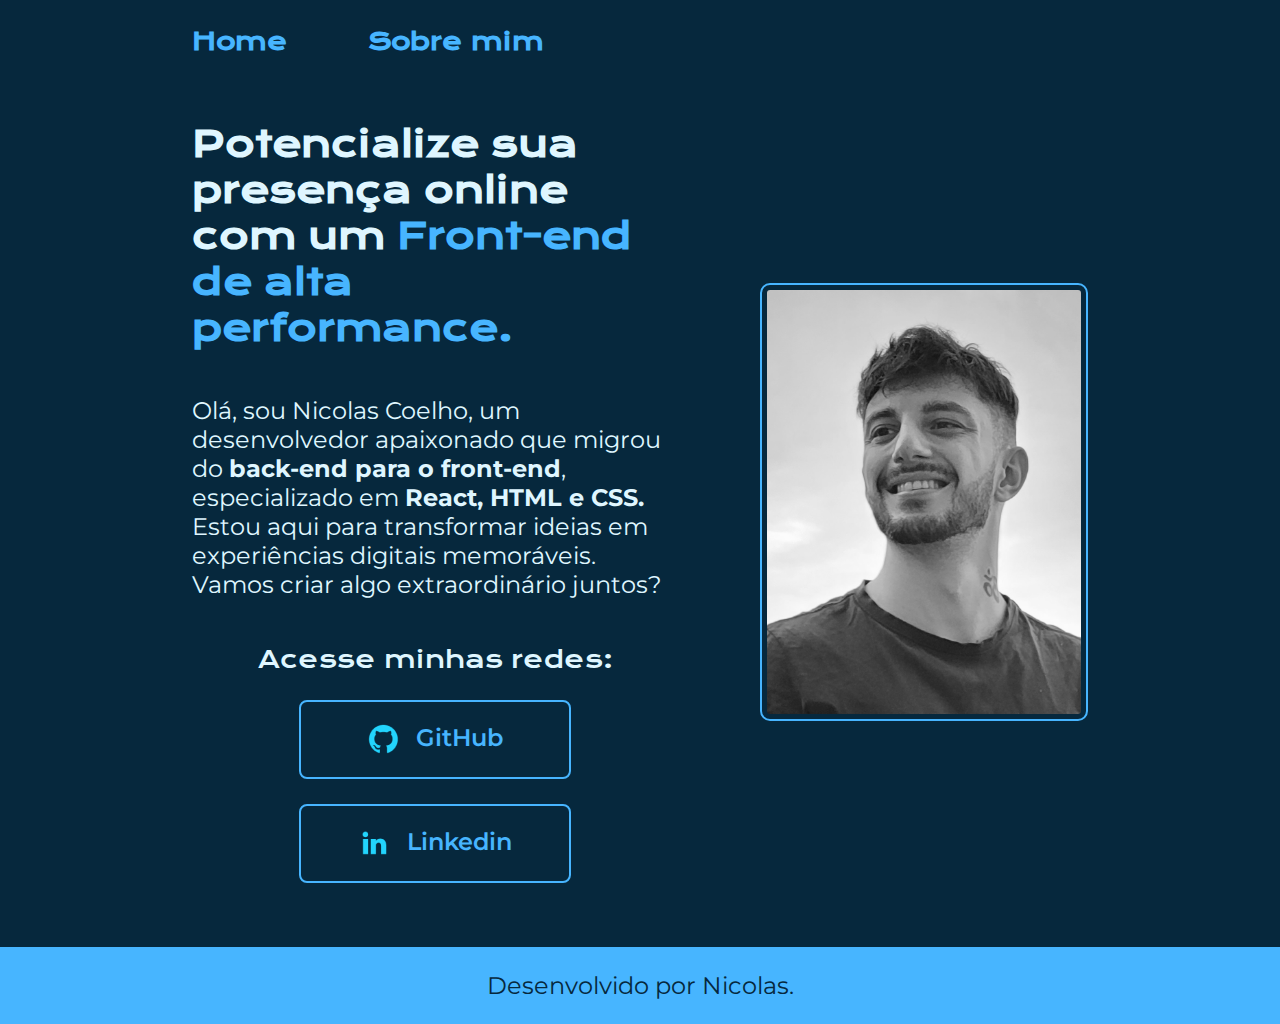
<file: index.html>
<!DOCTYPE html>
<html lang="pt-br">
<head>
    <meta charset="UTF-8">
    <meta name="viewport" content="width=device-width, initial-scale=1.0">
    <title>Portifolio</title>
    <link rel="stylesheet" href="./styles/style.css">
</head>
<body>
    <header class="cabecalho">
        <nav class="cabecalho__menu">
            <a class="cabecalho__menu__link" href="index.html">Home</a>
            <a class="cabecalho__menu__link" href="about.html">Sobre mim</a>
        </nav>
    </header>
    <main class="apresentacao">
        <section class="apresentacao__conteudo">
            <h1 class="apresentacao__conteudo__titulo">Potencialize sua presença online com um 
                 <strong class="titulo-destque">Front-end de alta performance.</strong></h1>
            <p class="apresentacao__conteudo__texto">Olá, sou Nicolas Coelho, um desenvolvedor apaixonado
                 que migrou do <strong> back-end para o front-end</strong>, especializado em 
                 <strong>React, HTML e CSS.</strong> 
                  Estou aqui para transformar ideias em experiências digitais memoráveis. Vamos criar
                  algo extraordinário juntos?</p>
            <div class="apresentacao__links">
                <h2 class="apresentacao__links__subtitulo">Acesse minhas redes:</h2>
                <a class="apresentacao__links__navegacao" href="https://github.com/nicolascoelhof">
                    <img src="./assets/github.png">
                    GitHub
                </a>
                <a class="apresentacao__links__navegacao" href="https://linkedin.com/in/ncoelhof">
                    <img src="./assets/linkedin.png">
                    Linkedin
                </a>
            </div>
        </section>
        <img src="./assets/nic.jpg" alt="Foto Nicolas Coelho Programando" class="apresentacao__imagem" height="700px" width="540px">
    </main>
    <footer class="rodape">
        <p>Desenvolvido por Nicolas.</p>
    </footer>
</body>
</html>
</file>
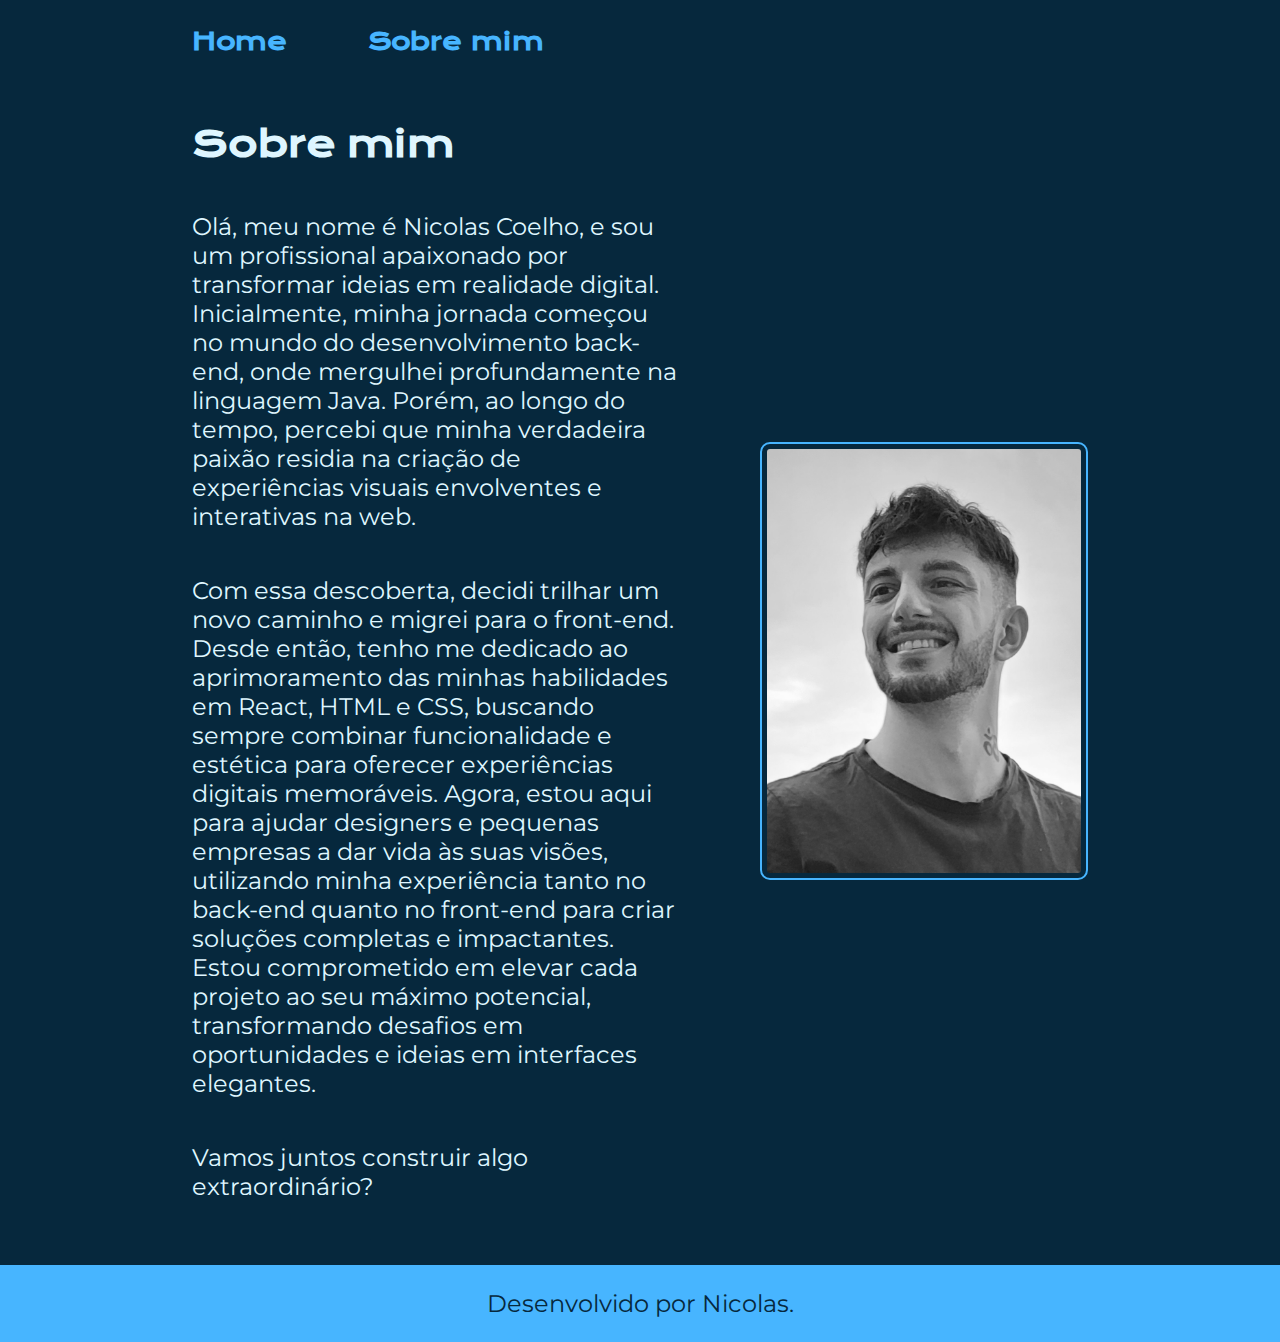
<file: about.html>
<!DOCTYPE html>
<html lang="pt-br">
<head>
    <meta charset="UTF-8">
    <meta name="viewport" content="width=device-width, initial-scale=1.0">
    <title>Sobre mim</title>
    <link rel="stylesheet" href="./styles/style.css">
</head>
<body>
    <header class="cabecalho">
        <nav class="cabecalho__menu">
            <a class="cabecalho__menu__link" href="index.html">Home</a>
            <a class="cabecalho__menu__link" href="about.html">Sobre mim</a>
        </nav>
    </header>

    <main class="apresentacao">
        <section class="apresentacao__conteudo">
            <h1 class="apresentacao__conteudo__titulo">Sobre mim</h1>
            <p class="apresentacao__conteudo__texto">Olá, meu nome é Nicolas Coelho, e sou
                 um profissional apaixonado por transformar ideias em realidade digital. 
                    Inicialmente, minha jornada começou no mundo do desenvolvimento back-end,
                    onde mergulhei profundamente na linguagem Java. Porém, ao longo do tempo,
                    percebi que minha verdadeira paixão residia na criação de experiências
                    visuais envolventes e interativas na web.</p>                   
            <p class="apresentacao__conteudo__texto">Com essa descoberta, decidi trilhar
                 um novo caminho e migrei para o front-end. Desde então, tenho me dedicado
                    ao aprimoramento das minhas habilidades em React, HTML e CSS, buscando
                    sempre combinar funcionalidade e estética para oferecer experiências digitais
                    memoráveis.
                    Agora, estou aqui para ajudar designers e pequenas empresas a dar vida às suas
                    visões, utilizando minha experiência tanto no back-end quanto no front-end
                    para criar soluções completas e impactantes. Estou comprometido em elevar
                    cada projeto ao seu máximo potencial, transformando desafios em
                    oportunidades e ideias em interfaces elegantes.</p>
                    <p class="apresentacao__conteudo__texto">Vamos juntos construir
                         algo extraordinário?</p>
        </section>
        <img src="./assets/nic.jpg" alt="Foto Nicolas Coelho Programando" class="apresentacao__imagem">
    </main>

    <footer class="rodape">
        <p>Desenvolvido por Nicolas.</p>
    </footer>
</body>
</html>
</file>
<file: styles/style.css>
@import url('https://fonts.googleapis.com/css2?family=Alegreya:ital,wght@0,400..900;1,400..900&family=Krona+One&family=Montserrat:ital,wght@0,100..900;1,100..900&display=swap" rel="stylesheet');

:root {
    --cor-primaria: #06283D;
    --coor-secundaria: #DFF6FF;
    --cor-terciaria: #47B5FF;
    --cor-hover: #1363DF;

    --fonte-primaria: "Krona One", sans-serif;
    --fonte-secundaria: "Montserrat", sans-serif;
    --fonte-terciaria:  "Alegreya", sans-serif;

}

*{
    margin: 0;
    padding: 0;
}

body {
    box-sizing: border-box;
    background-color: var(--cor-primaria);
    color: var(--coor-secundaria);
}

.cabecalho {
    padding: 2% 0% 0% 15%;
}

.cabecalho__menu {
    display: flex;
    gap: 80px;
}

.cabecalho__menu__link {
    font-family: var(--fonte-primaria);
    font-size: 1.5rem;
    font-weight: 600;
    color: var(--cor-terciaria);
    text-decoration: none;
}

.apresentacao {
    padding: 5% 15%;
    display:flex;
    align-items:center;
    justify-content:space-between;
    gap:82px;
}

.apresentacao__conteudo {
    width: 55%;
    display: flex;
    flex-direction: column;
    gap: 45px;
}

.apresentacao__conteudo__titulo {
    font-size: 2.25rem;
    font-family: var(--fonte-primaria);
}

.titulo-destque {
    color: var(--cor-terciaria);
}

.apresentacao__conteudo__texto {
    font-size: 1.5rem;
    font-family: var(--fonte-secundaria);
}

.apresentacao__links {
    display: flex;
    flex-direction: column;
    justify-content:space-between;
    align-items: center;
    gap: 25px;
}

.apresentacao__links__subtitulo {
    font-family: var(--fonte-primaria);
    font-weight: 400;
    font-size: 1.5rem;
}

.apresentacao__links__navegacao {
    display: flex;
    justify-content: center;
    gap: 16px;
    width: 55%;
    text-align: center;
    border-radius: 8px;
    border: 2px solid var(--cor-terciaria);
    font-size: 1.5rem;
    font-weight: 600;
    padding: 21.5px 0px;
    text-decoration: none;
    color: var(--cor-terciaria);
    font-family: var(--fonte-secundaria);
}

.apresentacao__links__navegacao:hover {
    background-color: var(--cor-hover);
    color: var(--coor-secundaria);
}

.apresentacao__imagem {
    height: 45%;
    width: 35%;
    border: 2px solid var(--cor-terciaria);
    border-radius: 10px;
    padding: 5px;
}

.rodape {
    padding: 24px;
    color: var(--cor-primaria);
    background-color: var(--cor-terciaria);
    text-align: center;
    font-family: var(--fonte-secundaria);
    font-size: 1.5rem;
    font-weight: 400; 
}

@media (max-width: 1200px) {
    .cabecalho{
        padding: 10%;
    }

    .cabecalho__menu{
        justify-content: center;
    }
    
    .apresentacao{
        flex-direction: column-reverse;
        padding: 5%;
    }

    .apresentacao__conteudo{
        width: auto;
    }
}
</file>
